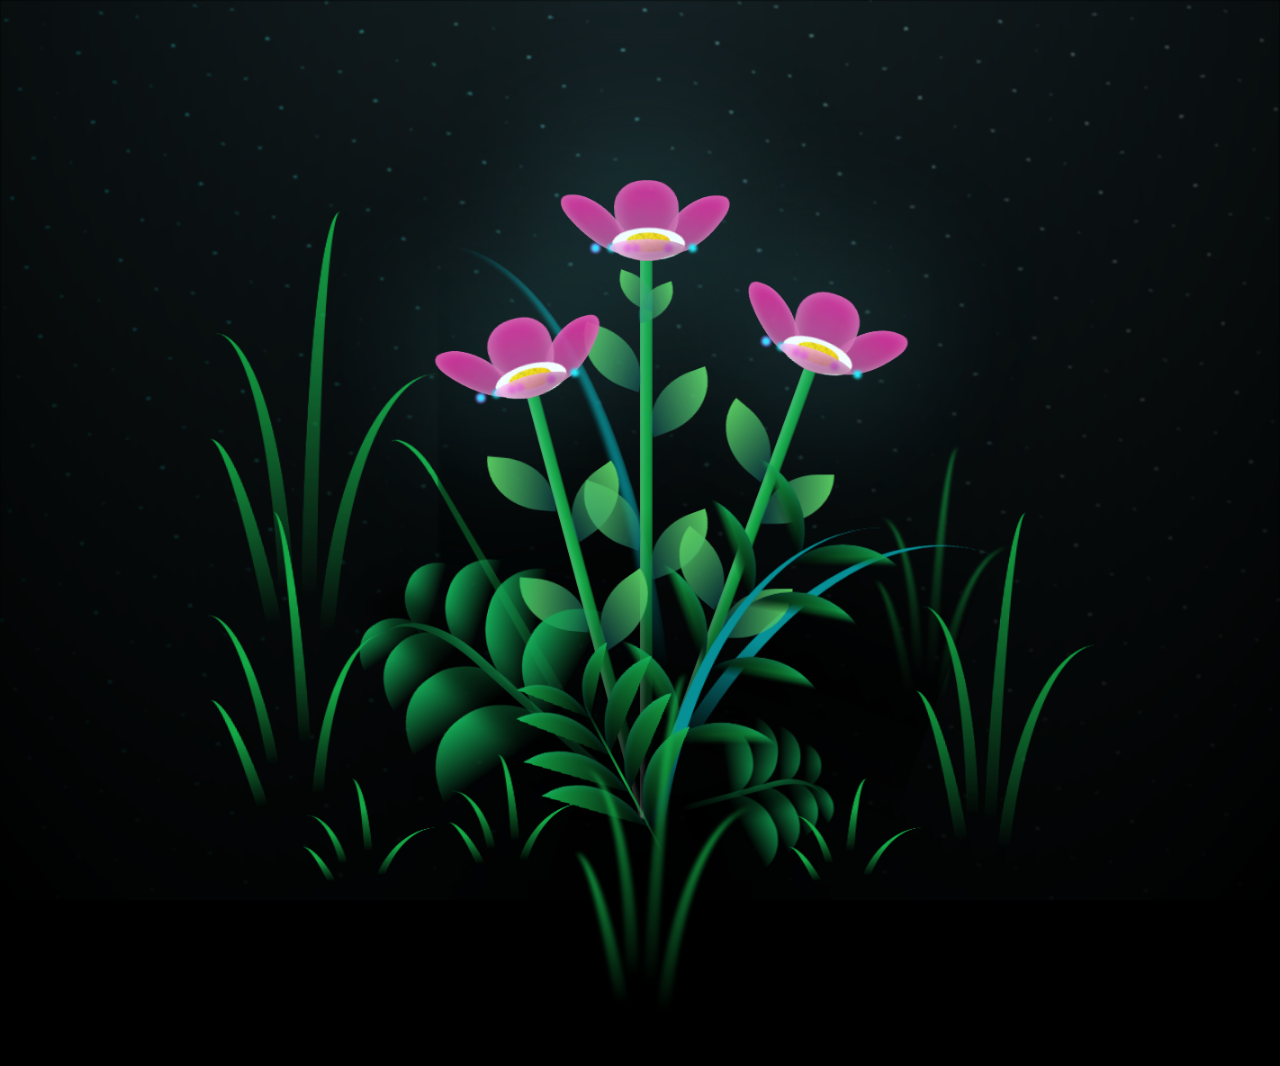
<file: index.html>
<!DOCTYPE html>
<html lang="en">
<head>
    <meta charset="UTF-8">
    <meta http-equiv="X-UA-Compatible" content="IE=edge">
    <meta name="viewport" content="width=device-width, initial-scale=1.0">
    <link rel="stylesheet" href="main.css">
    <link rel="icon" href="img/flowers.png" type="image/x-icon">
    <title>flowers</title>
</head>
<body class="container">
 <audio id="audioPlayer" autoplay muted>
  <source src="uhaw.mp3" type="audio/mpeg">
  Your browser does not support the audio element.
</audio>

    <div class="night"></div>
    <div class="flowers">
      <div class="flower flower--1">
        <div class="flower__leafs flower__leafs--1">
          <div class="flower__leaf flower__leaf--1"></div>
          <div class="flower__leaf flower__leaf--2"></div>
          <div class="flower__leaf flower__leaf--3"></div>
          <div class="flower__leaf flower__leaf--4"></div>
          <div class="flower__white-circle"></div>

          <div class="flower__light flower__light--1"></div>
          <div class="flower__light flower__light--2"></div>
          <div class="flower__light flower__light--3"></div>
          <div class="flower__light flower__light--4"></div>
          <div class="flower__light flower__light--5"></div>
          <div class="flower__light flower__light--6"></div>
          <div class="flower__light flower__light--7"></div>
          <div class="flower__light flower__light--8"></div>
  
        </div>
        <div class="flower__line">
          <div class="flower__line__leaf flower__line__leaf--1"></div>
          <div class="flower__line__leaf flower__line__leaf--2"></div>
          <div class="flower__line__leaf flower__line__leaf--3"></div>
          <div class="flower__line__leaf flower__line__leaf--4"></div>
          <div class="flower__line__leaf flower__line__leaf--5"></div>
          <div class="flower__line__leaf flower__line__leaf--6"></div>
        </div>
      </div>
  
      <div class="flower flower--2">
        <div class="flower__leafs flower__leafs--2">
          <div class="flower__leaf flower__leaf--1"></div>
          <div class="flower__leaf flower__leaf--2"></div>
          <div class="flower__leaf flower__leaf--3"></div>
          <div class="flower__leaf flower__leaf--4"></div>
          <div class="flower__white-circle"></div>
  
          <div class="flower__light flower__light--1"></div>
          <div class="flower__light flower__light--2"></div>
          <div class="flower__light flower__light--3"></div>
          <div class="flower__light flower__light--4"></div>
          <div class="flower__light flower__light--5"></div>
          <div class="flower__light flower__light--6"></div>
          <div class="flower__light flower__light--7"></div>
          <div class="flower__light flower__light--8"></div>
  
        </div>
        <div class="flower__line">
          <div class="flower__line__leaf flower__line__leaf--1"></div>
          <div class="flower__line__leaf flower__line__leaf--2"></div>
          <div class="flower__line__leaf flower__line__leaf--3"></div>
          <div class="flower__line__leaf flower__line__leaf--4"></div>
        </div>
      </div>
  
      <div class="flower flower--3">
        <div class="flower__leafs flower__leafs--3">
          <div class="flower__leaf flower__leaf--1"></div>
          <div class="flower__leaf flower__leaf--2"></div>
          <div class="flower__leaf flower__leaf--3"></div>
          <div class="flower__leaf flower__leaf--4"></div>
          <div class="flower__white-circle"></div>
  
          <div class="flower__light flower__light--1"></div>
          <div class="flower__light flower__light--2"></div>
          <div class="flower__light flower__light--3"></div>
          <div class="flower__light flower__light--4"></div>
          <div class="flower__light flower__light--5"></div>
          <div class="flower__light flower__light--6"></div>
          <div class="flower__light flower__light--7"></div>
          <div class="flower__light flower__light--8"></div>
  
        </div>
        <div class="flower__line">
          <div class="flower__line__leaf flower__line__leaf--1"></div>
          <div class="flower__line__leaf flower__line__leaf--2"></div>
          <div class="flower__line__leaf flower__line__leaf--3"></div>
          <div class="flower__line__leaf flower__line__leaf--4"></div>
        </div>
      </div>
  
      <div class="grow-ans" style="--d:1.2s">
        <div class="flower__g-long">
          <div class="flower__g-long__top"></div>
          <div class="flower__g-long__bottom"></div>
        </div>
      </div>
  
      <div class="growing-grass">
        <div class="flower__grass flower__grass--1">
          <div class="flower__grass--top"></div>
          <div class="flower__grass--bottom"></div>
          <div class="flower__grass__leaf flower__grass__leaf--1"></div>
          <div class="flower__grass__leaf flower__grass__leaf--2"></div>
          <div class="flower__grass__leaf flower__grass__leaf--3"></div>
          <div class="flower__grass__leaf flower__grass__leaf--4"></div>
          <div class="flower__grass__leaf flower__grass__leaf--5"></div>
          <div class="flower__grass__leaf flower__grass__leaf--6"></div>
          <div class="flower__grass__leaf flower__grass__leaf--7"></div>
          <div class="flower__grass__leaf flower__grass__leaf--8"></div>
          <div class="flower__grass__overlay"></div>
        </div>
      </div>
  
      <div class="growing-grass">
        <div class="flower__grass flower__grass--2">
          <div class="flower__grass--top"></div>
          <div class="flower__grass--bottom"></div>
          <div class="flower__grass__leaf flower__grass__leaf--1"></div>
          <div class="flower__grass__leaf flower__grass__leaf--2"></div>
          <div class="flower__grass__leaf flower__grass__leaf--3"></div>
          <div class="flower__grass__leaf flower__grass__leaf--4"></div>
          <div class="flower__grass__leaf flower__grass__leaf--5"></div>
          <div class="flower__grass__leaf flower__grass__leaf--6"></div>
          <div class="flower__grass__leaf flower__grass__leaf--7"></div>
          <div class="flower__grass__leaf flower__grass__leaf--8"></div>
          <div class="flower__grass__overlay"></div>
        </div>
      </div>
  
      <div class="grow-ans" style="--d:2.4s">
        <div class="flower__g-right flower__g-right--1">
          <div class="leaf"></div>
        </div>
      </div>
  
      <div class="grow-ans" style="--d:2.8s">
        <div class="flower__g-right flower__g-right--2">
          <div class="leaf"></div>
        </div>
      </div>
  
      <div class="grow-ans" style="--d:2.8s">
        <div class="flower__g-front">
          <div class="flower__g-front__leaf-wrapper flower__g-front__leaf-wrapper--1">
            <div class="flower__g-front__leaf"></div>
          </div>
          <div class="flower__g-front__leaf-wrapper flower__g-front__leaf-wrapper--2">
            <div class="flower__g-front__leaf"></div>
          </div>
          <div class="flower__g-front__leaf-wrapper flower__g-front__leaf-wrapper--3">
            <div class="flower__g-front__leaf"></div>
          </div>
          <div class="flower__g-front__leaf-wrapper flower__g-front__leaf-wrapper--4">
            <div class="flower__g-front__leaf"></div>
          </div>
          <div class="flower__g-front__leaf-wrapper flower__g-front__leaf-wrapper--5">
            <div class="flower__g-front__leaf"></div>
          </div>
          <div class="flower__g-front__leaf-wrapper flower__g-front__leaf-wrapper--6">
            <div class="flower__g-front__leaf"></div>
          </div>
          <div class="flower__g-front__leaf-wrapper flower__g-front__leaf-wrapper--7">
            <div class="flower__g-front__leaf"></div>
          </div>
          <div class="flower__g-front__leaf-wrapper flower__g-front__leaf-wrapper--8">
            <div class="flower__g-front__leaf"></div>
          </div>
          <div class="flower__g-front__line"></div>
        </div>
      </div>
  
      <div class="grow-ans" style="--d:3.2s">
        <div class="flower__g-fr">
          <div class="leaf"></div>
          <div class="flower__g-fr__leaf flower__g-fr__leaf--1"></div>
          <div class="flower__g-fr__leaf flower__g-fr__leaf--2"></div>
          <div class="flower__g-fr__leaf flower__g-fr__leaf--3"></div>
          <div class="flower__g-fr__leaf flower__g-fr__leaf--4"></div>
          <div class="flower__g-fr__leaf flower__g-fr__leaf--5"></div>
          <div class="flower__g-fr__leaf flower__g-fr__leaf--6"></div>
          <div class="flower__g-fr__leaf flower__g-fr__leaf--7"></div>
          <div class="flower__g-fr__leaf flower__g-fr__leaf--8"></div>
        </div>
      </div>
  
      <div class="long-g long-g--0">
        <div class="grow-ans" style="--d:3s">
          <div class="leaf leaf--0"></div>
        </div>
        <div class="grow-ans" style="--d:2.2s">
          <div class="leaf leaf--1"></div>
        </div>
        <div class="grow-ans" style="--d:3.4s">
          <div class="leaf leaf--2"></div>
        </div>
        <div class="grow-ans" style="--d:3.6s">
          <div class="leaf leaf--3"></div>
        </div>
      </div>
  
      <div class="long-g long-g--1">
        <div class="grow-ans" style="--d:3.6s">
          <div class="leaf leaf--0"></div>
        </div>
        <div class="grow-ans" style="--d:3.8s">
          <div class="leaf leaf--1"></div>
        </div>
        <div class="grow-ans" style="--d:4s">
          <div class="leaf leaf--2"></div>
        </div>
        <div class="grow-ans" style="--d:4.2s">
          <div class="leaf leaf--3"></div>
        </div>
      </div>
  
      <div class="long-g long-g--2">
        <div class="grow-ans" style="--d:4s">
          <div class="leaf leaf--0"></div>
        </div>
        <div class="grow-ans" style="--d:4.2s">
          <div class="leaf leaf--1"></div>
        </div>
        <div class="grow-ans" style="--d:4.4s">
          <div class="leaf leaf--2"></div>
        </div>
        <div class="grow-ans" style="--d:4.6s">
          <div class="leaf leaf--3"></div>
        </div>
      </div>
  
      <div class="long-g long-g--3">
        <div class="grow-ans" style="--d:4s">
          <div class="leaf leaf--0"></div>
        </div>
        <div class="grow-ans" style="--d:4.2s">
          <div class="leaf leaf--1"></div>
        </div>
        <div class="grow-ans" style="--d:3s">
          <div class="leaf leaf--2"></div>
        </div>
        <div class="grow-ans" style="--d:3.6s">
          <div class="leaf leaf--3"></div>
        </div>
      </div>
  
      <div class="long-g long-g--4">
        <div class="grow-ans" style="--d:4s">
          <div class="leaf leaf--0"></div>
        </div>
        <div class="grow-ans" style="--d:4.2s">
          <div class="leaf leaf--1"></div>
        </div>
        <div class="grow-ans" style="--d:3s">
          <div class="leaf leaf--2"></div>
        </div>
        <div class="grow-ans" style="--d:3.6s">
          <div class="leaf leaf--3"></div>
        </div>
      </div>
  
      <div class="long-g long-g--5">
        <div class="grow-ans" style="--d:4s">
          <div class="leaf leaf--0"></div>
        </div>
        <div class="grow-ans" style="--d:4.2s">
          <div class="leaf leaf--1"></div>
        </div>
        <div class="grow-ans" style="--d:3s">
          <div class="leaf leaf--2"></div>
        </div>
        <div class="grow-ans" style="--d:3.6s">
          <div class="leaf leaf--3"></div>
        </div>
      </div>
  
      <div class="long-g long-g--6">
        <div class="grow-ans" style="--d:4.2s">
          <div class="leaf leaf--0"></div>
        </div>
        <div class="grow-ans" style="--d:4.4s">
          <div class="leaf leaf--1"></div>
        </div>
        <div class="grow-ans" style="--d:4.6s">
          <div class="leaf leaf--2"></div>
        </div>
        <div class="grow-ans" style="--d:4.8s">
          <div class="leaf leaf--3"></div>
        </div>
      </div>
  
      <div class="long-g long-g--7">
        <div class="grow-ans" style="--d:3s">
          <div class="leaf leaf--0"></div>
        </div>
        <div class="grow-ans" style="--d:3.2s">
          <div class="leaf leaf--1"></div>
        </div>
        <div class="grow-ans" style="--d:3.5s">
          <div class="leaf leaf--2"></div>
        </div>
        <div class="grow-ans" style="--d:3.6s">
          <div class="leaf leaf--3"></div>
        </div>
      </div>
    </div>
<script>
  const audioPlayer = document.getElementById('audioPlayer');

  // Unmute the audio (optional)
  audioPlayer.muted = false;
</script>



    <script src="main.js"></script>
  </body>
</html>
</file>
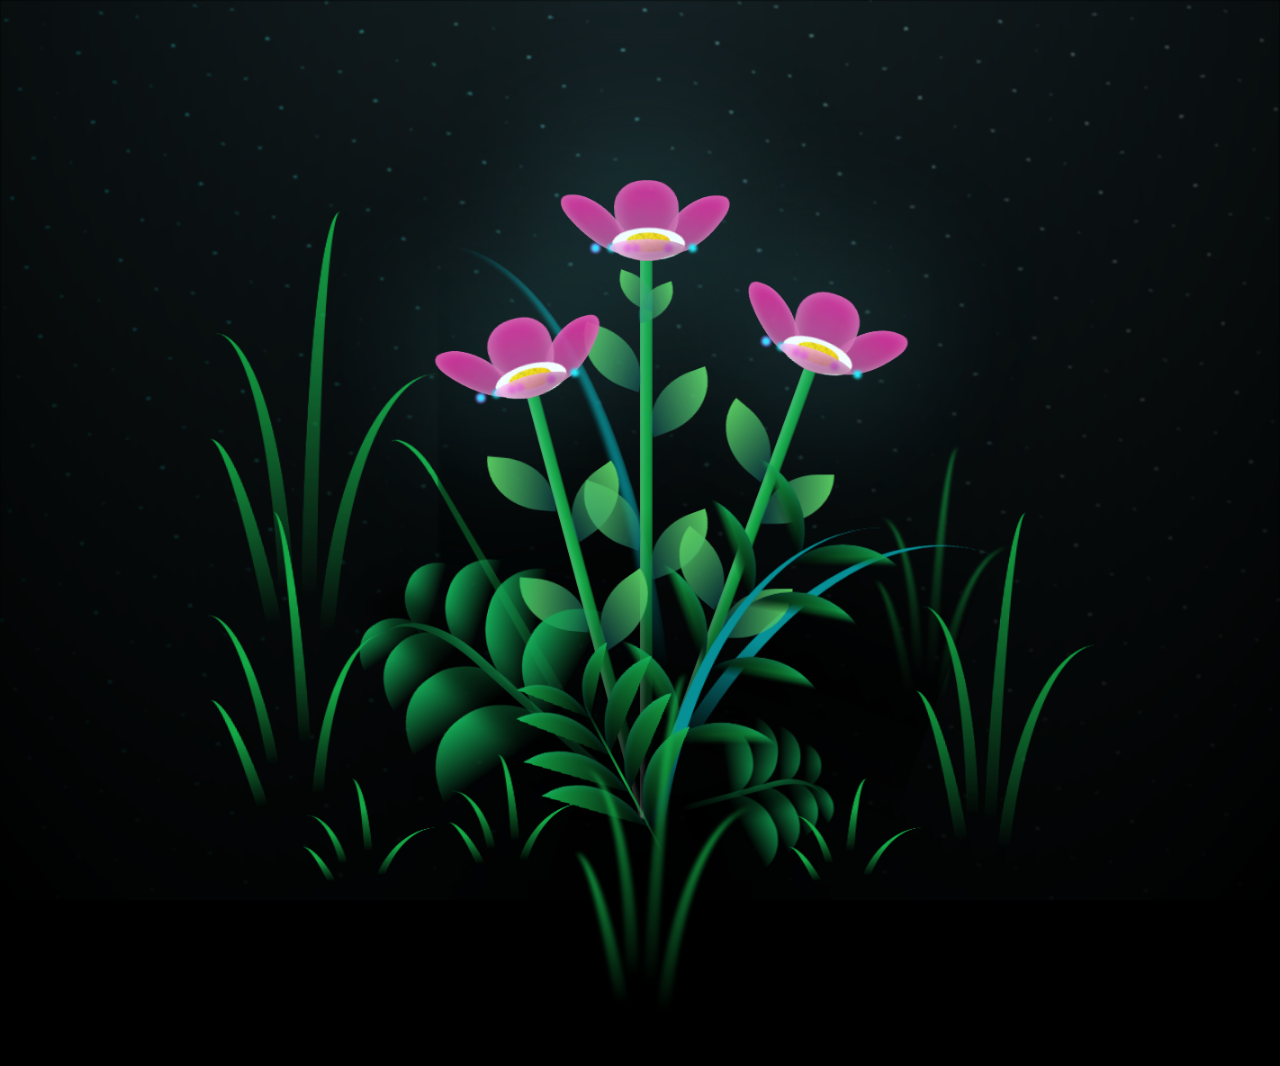
<file: flower.html>
<!DOCTYPE html>
<html lang="en">
<head>
    <meta charset="UTF-8">
    <meta http-equiv="X-UA-Compatible" content="IE=edge">
    <meta name="viewport" content="width=device-width, initial-scale=1.0">
    <link rel="stylesheet" href="main.css">
    <link rel="icon" href="img/flowers.png" type="image/x-icon">
    <title>flowers</title>
</head>
<body class="container">
  <audio autoplay>
    <source src="uhaw.mp3" type="audio/mpeg">
    Your browser does not support the audio element.
  </audio>
    <div class="night"></div>
    <div class="flowers">
      <div class="flower flower--1">
        <div class="flower__leafs flower__leafs--1">
          <div class="flower__leaf flower__leaf--1"></div>
          <div class="flower__leaf flower__leaf--2"></div>
          <div class="flower__leaf flower__leaf--3"></div>
          <div class="flower__leaf flower__leaf--4"></div>
          <div class="flower__white-circle"></div>

          <div class="flower__light flower__light--1"></div>
          <div class="flower__light flower__light--2"></div>
          <div class="flower__light flower__light--3"></div>
          <div class="flower__light flower__light--4"></div>
          <div class="flower__light flower__light--5"></div>
          <div class="flower__light flower__light--6"></div>
          <div class="flower__light flower__light--7"></div>
          <div class="flower__light flower__light--8"></div>
  
        </div>
        <div class="flower__line">
          <div class="flower__line__leaf flower__line__leaf--1"></div>
          <div class="flower__line__leaf flower__line__leaf--2"></div>
          <div class="flower__line__leaf flower__line__leaf--3"></div>
          <div class="flower__line__leaf flower__line__leaf--4"></div>
          <div class="flower__line__leaf flower__line__leaf--5"></div>
          <div class="flower__line__leaf flower__line__leaf--6"></div>
        </div>
      </div>
  
      <div class="flower flower--2">
        <div class="flower__leafs flower__leafs--2">
          <div class="flower__leaf flower__leaf--1"></div>
          <div class="flower__leaf flower__leaf--2"></div>
          <div class="flower__leaf flower__leaf--3"></div>
          <div class="flower__leaf flower__leaf--4"></div>
          <div class="flower__white-circle"></div>
  
          <div class="flower__light flower__light--1"></div>
          <div class="flower__light flower__light--2"></div>
          <div class="flower__light flower__light--3"></div>
          <div class="flower__light flower__light--4"></div>
          <div class="flower__light flower__light--5"></div>
          <div class="flower__light flower__light--6"></div>
          <div class="flower__light flower__light--7"></div>
          <div class="flower__light flower__light--8"></div>
  
        </div>
        <div class="flower__line">
          <div class="flower__line__leaf flower__line__leaf--1"></div>
          <div class="flower__line__leaf flower__line__leaf--2"></div>
          <div class="flower__line__leaf flower__line__leaf--3"></div>
          <div class="flower__line__leaf flower__line__leaf--4"></div>
        </div>
      </div>
  
      <div class="flower flower--3">
        <div class="flower__leafs flower__leafs--3">
          <div class="flower__leaf flower__leaf--1"></div>
          <div class="flower__leaf flower__leaf--2"></div>
          <div class="flower__leaf flower__leaf--3"></div>
          <div class="flower__leaf flower__leaf--4"></div>
          <div class="flower__white-circle"></div>
  
          <div class="flower__light flower__light--1"></div>
          <div class="flower__light flower__light--2"></div>
          <div class="flower__light flower__light--3"></div>
          <div class="flower__light flower__light--4"></div>
          <div class="flower__light flower__light--5"></div>
          <div class="flower__light flower__light--6"></div>
          <div class="flower__light flower__light--7"></div>
          <div class="flower__light flower__light--8"></div>
  
        </div>
        <div class="flower__line">
          <div class="flower__line__leaf flower__line__leaf--1"></div>
          <div class="flower__line__leaf flower__line__leaf--2"></div>
          <div class="flower__line__leaf flower__line__leaf--3"></div>
          <div class="flower__line__leaf flower__line__leaf--4"></div>
        </div>
      </div>
  
      <div class="grow-ans" style="--d:1.2s">
        <div class="flower__g-long">
          <div class="flower__g-long__top"></div>
          <div class="flower__g-long__bottom"></div>
        </div>
      </div>
  
      <div class="growing-grass">
        <div class="flower__grass flower__grass--1">
          <div class="flower__grass--top"></div>
          <div class="flower__grass--bottom"></div>
          <div class="flower__grass__leaf flower__grass__leaf--1"></div>
          <div class="flower__grass__leaf flower__grass__leaf--2"></div>
          <div class="flower__grass__leaf flower__grass__leaf--3"></div>
          <div class="flower__grass__leaf flower__grass__leaf--4"></div>
          <div class="flower__grass__leaf flower__grass__leaf--5"></div>
          <div class="flower__grass__leaf flower__grass__leaf--6"></div>
          <div class="flower__grass__leaf flower__grass__leaf--7"></div>
          <div class="flower__grass__leaf flower__grass__leaf--8"></div>
          <div class="flower__grass__overlay"></div>
        </div>
      </div>
  
      <div class="growing-grass">
        <div class="flower__grass flower__grass--2">
          <div class="flower__grass--top"></div>
          <div class="flower__grass--bottom"></div>
          <div class="flower__grass__leaf flower__grass__leaf--1"></div>
          <div class="flower__grass__leaf flower__grass__leaf--2"></div>
          <div class="flower__grass__leaf flower__grass__leaf--3"></div>
          <div class="flower__grass__leaf flower__grass__leaf--4"></div>
          <div class="flower__grass__leaf flower__grass__leaf--5"></div>
          <div class="flower__grass__leaf flower__grass__leaf--6"></div>
          <div class="flower__grass__leaf flower__grass__leaf--7"></div>
          <div class="flower__grass__leaf flower__grass__leaf--8"></div>
          <div class="flower__grass__overlay"></div>
        </div>
      </div>
  
      <div class="grow-ans" style="--d:2.4s">
        <div class="flower__g-right flower__g-right--1">
          <div class="leaf"></div>
        </div>
      </div>
  
      <div class="grow-ans" style="--d:2.8s">
        <div class="flower__g-right flower__g-right--2">
          <div class="leaf"></div>
        </div>
      </div>
  
      <div class="grow-ans" style="--d:2.8s">
        <div class="flower__g-front">
          <div class="flower__g-front__leaf-wrapper flower__g-front__leaf-wrapper--1">
            <div class="flower__g-front__leaf"></div>
          </div>
          <div class="flower__g-front__leaf-wrapper flower__g-front__leaf-wrapper--2">
            <div class="flower__g-front__leaf"></div>
          </div>
          <div class="flower__g-front__leaf-wrapper flower__g-front__leaf-wrapper--3">
            <div class="flower__g-front__leaf"></div>
          </div>
          <div class="flower__g-front__leaf-wrapper flower__g-front__leaf-wrapper--4">
            <div class="flower__g-front__leaf"></div>
          </div>
          <div class="flower__g-front__leaf-wrapper flower__g-front__leaf-wrapper--5">
            <div class="flower__g-front__leaf"></div>
          </div>
          <div class="flower__g-front__leaf-wrapper flower__g-front__leaf-wrapper--6">
            <div class="flower__g-front__leaf"></div>
          </div>
          <div class="flower__g-front__leaf-wrapper flower__g-front__leaf-wrapper--7">
            <div class="flower__g-front__leaf"></div>
          </div>
          <div class="flower__g-front__leaf-wrapper flower__g-front__leaf-wrapper--8">
            <div class="flower__g-front__leaf"></div>
          </div>
          <div class="flower__g-front__line"></div>
        </div>
      </div>
  
      <div class="grow-ans" style="--d:3.2s">
        <div class="flower__g-fr">
          <div class="leaf"></div>
          <div class="flower__g-fr__leaf flower__g-fr__leaf--1"></div>
          <div class="flower__g-fr__leaf flower__g-fr__leaf--2"></div>
          <div class="flower__g-fr__leaf flower__g-fr__leaf--3"></div>
          <div class="flower__g-fr__leaf flower__g-fr__leaf--4"></div>
          <div class="flower__g-fr__leaf flower__g-fr__leaf--5"></div>
          <div class="flower__g-fr__leaf flower__g-fr__leaf--6"></div>
          <div class="flower__g-fr__leaf flower__g-fr__leaf--7"></div>
          <div class="flower__g-fr__leaf flower__g-fr__leaf--8"></div>
        </div>
      </div>
  
      <div class="long-g long-g--0">
        <div class="grow-ans" style="--d:3s">
          <div class="leaf leaf--0"></div>
        </div>
        <div class="grow-ans" style="--d:2.2s">
          <div class="leaf leaf--1"></div>
        </div>
        <div class="grow-ans" style="--d:3.4s">
          <div class="leaf leaf--2"></div>
        </div>
        <div class="grow-ans" style="--d:3.6s">
          <div class="leaf leaf--3"></div>
        </div>
      </div>
  
      <div class="long-g long-g--1">
        <div class="grow-ans" style="--d:3.6s">
          <div class="leaf leaf--0"></div>
        </div>
        <div class="grow-ans" style="--d:3.8s">
          <div class="leaf leaf--1"></div>
        </div>
        <div class="grow-ans" style="--d:4s">
          <div class="leaf leaf--2"></div>
        </div>
        <div class="grow-ans" style="--d:4.2s">
          <div class="leaf leaf--3"></div>
        </div>
      </div>
  
      <div class="long-g long-g--2">
        <div class="grow-ans" style="--d:4s">
          <div class="leaf leaf--0"></div>
        </div>
        <div class="grow-ans" style="--d:4.2s">
          <div class="leaf leaf--1"></div>
        </div>
        <div class="grow-ans" style="--d:4.4s">
          <div class="leaf leaf--2"></div>
        </div>
        <div class="grow-ans" style="--d:4.6s">
          <div class="leaf leaf--3"></div>
        </div>
      </div>
  
      <div class="long-g long-g--3">
        <div class="grow-ans" style="--d:4s">
          <div class="leaf leaf--0"></div>
        </div>
        <div class="grow-ans" style="--d:4.2s">
          <div class="leaf leaf--1"></div>
        </div>
        <div class="grow-ans" style="--d:3s">
          <div class="leaf leaf--2"></div>
        </div>
        <div class="grow-ans" style="--d:3.6s">
          <div class="leaf leaf--3"></div>
        </div>
      </div>
  
      <div class="long-g long-g--4">
        <div class="grow-ans" style="--d:4s">
          <div class="leaf leaf--0"></div>
        </div>
        <div class="grow-ans" style="--d:4.2s">
          <div class="leaf leaf--1"></div>
        </div>
        <div class="grow-ans" style="--d:3s">
          <div class="leaf leaf--2"></div>
        </div>
        <div class="grow-ans" style="--d:3.6s">
          <div class="leaf leaf--3"></div>
        </div>
      </div>
  
      <div class="long-g long-g--5">
        <div class="grow-ans" style="--d:4s">
          <div class="leaf leaf--0"></div>
        </div>
        <div class="grow-ans" style="--d:4.2s">
          <div class="leaf leaf--1"></div>
        </div>
        <div class="grow-ans" style="--d:3s">
          <div class="leaf leaf--2"></div>
        </div>
        <div class="grow-ans" style="--d:3.6s">
          <div class="leaf leaf--3"></div>
        </div>
      </div>
  
      <div class="long-g long-g--6">
        <div class="grow-ans" style="--d:4.2s">
          <div class="leaf leaf--0"></div>
        </div>
        <div class="grow-ans" style="--d:4.4s">
          <div class="leaf leaf--1"></div>
        </div>
        <div class="grow-ans" style="--d:4.6s">
          <div class="leaf leaf--2"></div>
        </div>
        <div class="grow-ans" style="--d:4.8s">
          <div class="leaf leaf--3"></div>
        </div>
      </div>
  
      <div class="long-g long-g--7">
        <div class="grow-ans" style="--d:3s">
          <div class="leaf leaf--0"></div>
        </div>
        <div class="grow-ans" style="--d:3.2s">
          <div class="leaf leaf--1"></div>
        </div>
        <div class="grow-ans" style="--d:3.5s">
          <div class="leaf leaf--2"></div>
        </div>
        <div class="grow-ans" style="--d:3.6s">
          <div class="leaf leaf--3"></div>
        </div>
      </div>
    </div>
    
    <script src="main.js"></script>
  </body>
</html>
</file>
<file: main.css>
*,
*::after,
*::before {
  padding: 0;
  margin: 0;
  box-sizing: border-box;
}

:root {
  --dark-color: #000;
}

body {
  display: flex;
  align-items: flex-end;
  justify-content: center;
  min-height: 100vh;
  background-color: var(--dark-color);
  overflow: hidden;
  perspective: 1000px;
}

.night {
  position: fixed;
  left: 50%;
  top: 0;
  transform: translateX(-50%);
  width: 100%;
  height: 100%;
  filter: blur(0.1vmin);
  background-image: radial-gradient(ellipse at top, transparent 0%, var(--dark-color)), radial-gradient(ellipse at bottom, var(--dark-color), rgba(145, 233, 255, 0.2)), repeating-linear-gradient(220deg, rgb(0, 0, 0) 0px, rgb(0, 0, 0) 19px, transparent 19px, transparent 22px), repeating-linear-gradient(189deg, rgb(0, 0, 0) 0px, rgb(0, 0, 0) 19px, transparent 19px, transparent 22px), repeating-linear-gradient(148deg, rgb(0, 0, 0) 0px, rgb(0, 0, 0) 19px, transparent 19px, transparent 22px), linear-gradient(90deg, rgb(0, 255, 250), rgb(240, 240, 240));
}

.flowers {
  position: relative;
  transform: scale(0.9);
}

.flower {
  position: absolute;
  bottom: 10vmin;
  transform-origin: bottom center;
  z-index: 10;
  --fl-speed: 0.3s;
}
.flower--1 {
  -webkit-animation: moving-flower-1 4s linear infinite;
          animation: moving-flower-1 4s linear infinite;
}
.flower--1 .flower__line {
  height: 70vmin;
  -webkit-animation-delay: 0.3s;
          animation-delay: 0.3s;
}
.flower--1 .flower__line__leaf--1 {
  -webkit-animation: blooming-leaf-right var(--fl-speed) 1.6s backwards;
          animation: blooming-leaf-right var(--fl-speed) 1.6s backwards;
}
.flower--1 .flower__line__leaf--2 {
  -webkit-animation: blooming-leaf-right var(--fl-speed) 1.4s backwards;
          animation: blooming-leaf-right var(--fl-speed) 1.4s backwards;
}
.flower--1 .flower__line__leaf--3 {
  -webkit-animation: blooming-leaf-left var(--fl-speed) 1.2s backwards;
          animation: blooming-leaf-left var(--fl-speed) 1.2s backwards;
}
.flower--1 .flower__line__leaf--4 {
  -webkit-animation: blooming-leaf-left var(--fl-speed) 1s backwards;
          animation: blooming-leaf-left var(--fl-speed) 1s backwards;
}
.flower--1 .flower__line__leaf--5 {
  -webkit-animation: blooming-leaf-right var(--fl-speed) 1.8s backwards;
          animation: blooming-leaf-right var(--fl-speed) 1.8s backwards;
}
.flower--1 .flower__line__leaf--6 {
  -webkit-animation: blooming-leaf-left var(--fl-speed) 2s backwards;
          animation: blooming-leaf-left var(--fl-speed) 2s backwards;
}
.flower--2 {
  left: 50%;
  transform: rotate(20deg);
  -webkit-animation: moving-flower-2 4s linear infinite;
          animation: moving-flower-2 4s linear infinite;
}
.flower--2 .flower__line {
  height: 60vmin;
  -webkit-animation-delay: 0.6s;
          animation-delay: 0.6s;
}
.flower--2 .flower__line__leaf--1 {
  -webkit-animation: blooming-leaf-right var(--fl-speed) 1.9s backwards;
          animation: blooming-leaf-right var(--fl-speed) 1.9s backwards;
}
.flower--2 .flower__line__leaf--2 {
  -webkit-animation: blooming-leaf-right var(--fl-speed) 1.7s backwards;
          animation: blooming-leaf-right var(--fl-speed) 1.7s backwards;
}
.flower--2 .flower__line__leaf--3 {
  -webkit-animation: blooming-leaf-left var(--fl-speed) 1.5s backwards;
          animation: blooming-leaf-left var(--fl-speed) 1.5s backwards;
}
.flower--2 .flower__line__leaf--4 {
  -webkit-animation: blooming-leaf-left var(--fl-speed) 1.3s backwards;
          animation: blooming-leaf-left var(--fl-speed) 1.3s backwards;
}
.flower--3 {
  left: 50%;
  transform: rotate(-15deg);
  -webkit-animation: moving-flower-3 4s linear infinite;
          animation: moving-flower-3 4s linear infinite;
}
.flower--3 .flower__line {
  -webkit-animation-delay: 0.9s;
          animation-delay: 0.9s;
}
.flower--3 .flower__line__leaf--1 {
  -webkit-animation: blooming-leaf-right var(--fl-speed) 2.5s backwards;
          animation: blooming-leaf-right var(--fl-speed) 2.5s backwards;
}
.flower--3 .flower__line__leaf--2 {
  -webkit-animation: blooming-leaf-right var(--fl-speed) 2.3s backwards;
          animation: blooming-leaf-right var(--fl-speed) 2.3s backwards;
}
.flower--3 .flower__line__leaf--3 {
  -webkit-animation: blooming-leaf-left var(--fl-speed) 2.1s backwards;
          animation: blooming-leaf-left var(--fl-speed) 2.1s backwards;
}
.flower--3 .flower__line__leaf--4 {
  -webkit-animation: blooming-leaf-left var(--fl-speed) 1.9s backwards;
          animation: blooming-leaf-left var(--fl-speed) 1.9s backwards;
}
.flower__leafs {
  position: relative;
  -webkit-animation: blooming-flower 2s backwards;
          animation: blooming-flower 2s backwards;
}
.flower__leafs--1 {
  -webkit-animation-delay: 1.1s;
          animation-delay: 1.1s;
}
.flower__leafs--2 {
  -webkit-animation-delay: 1.4s;
          animation-delay: 1.4s;
}
.flower__leafs--3 {
  -webkit-animation-delay: 1.7s;
          animation-delay: 1.7s;
}
.flower__leafs::after {
  content: "";
  position: absolute;
  left: 0;
  top: 0;
  transform: translate(-50%, -100%);
  width: 8vmin;
  height: 8vmin;
  background-color: #6bf0ff;
  filter: blur(10vmin);
}
.flower__leaf {
  position: absolute;
  bottom: 0;
  left: 50%;
  width: 8vmin;
  height: 11vmin;
  border-radius: 51% 49% 47% 53%/44% 45% 55% 69%;
  background-color: #a7ffee;
  background-image: linear-gradient(to top, #b85492, #ee1e9e);
  transform-origin: bottom center;
  opacity: 0.9;
  box-shadow: inset 0 0 2vmin rgba(255, 255, 255, 0.5);
}
.flower__leaf--1 {
  transform: translate(-10%, 1%) rotateY(40deg) rotateX(-50deg);
}
.flower__leaf--2 {
  transform: translate(-50%, -4%) rotateX(40deg);
}
.flower__leaf--3 {
  transform: translate(-90%, 0%) rotateY(45deg) rotateX(50deg);
}
.flower__leaf--4 {
  width: 8vmin;
  height: 8vmin;
  transform-origin: bottom left;
  border-radius: 4vmin 10vmin 4vmin 4vmin;
  transform: translate(0%, 18%) rotateX(70deg) rotate(-43deg);
  background-image: linear-gradient(to top, #964b7d, #ffa7f3);
  z-index: 1;
  opacity: 0.8;
}
.flower__white-circle {
  position: absolute;
  left: -3.5vmin;
  top: -3vmin;
  width: 9vmin;
  height: 4vmin;
  border-radius: 50%;
  background-color: #fff;
}
.flower__white-circle::after {
  content: "";
  position: absolute;
  left: 50%;
  top: 45%;
  transform: translate(-50%, -50%);
  width: 60%;
  height: 60%;
  border-radius: inherit;
  background-image: repeating-linear-gradient(135deg, rgba(0, 0, 0, 0.03) 0px, rgba(0, 0, 0, 0.03) 1px, transparent 1px, transparent 12px), repeating-linear-gradient(45deg, rgba(0, 0, 0, 0.03) 0px, rgba(0, 0, 0, 0.03) 1px, transparent 1px, transparent 12px), repeating-linear-gradient(67.5deg, rgba(0, 0, 0, 0.03) 0px, rgba(0, 0, 0, 0.03) 1px, transparent 1px, transparent 12px), repeating-linear-gradient(135deg, rgba(0, 0, 0, 0.03) 0px, rgba(0, 0, 0, 0.03) 1px, transparent 1px, transparent 12px), repeating-linear-gradient(45deg, rgba(0, 0, 0, 0.03) 0px, rgba(0, 0, 0, 0.03) 1px, transparent 1px, transparent 12px), repeating-linear-gradient(112.5deg, rgba(0, 0, 0, 0.03) 0px, rgba(0, 0, 0, 0.03) 1px, transparent 1px, transparent 12px), repeating-linear-gradient(112.5deg, rgba(0, 0, 0, 0.03) 0px, rgba(0, 0, 0, 0.03) 1px, transparent 1px, transparent 12px), repeating-linear-gradient(45deg, rgba(0, 0, 0, 0.03) 0px, rgba(0, 0, 0, 0.03) 1px, transparent 1px, transparent 12px), repeating-linear-gradient(22.5deg, rgba(0, 0, 0, 0.03) 0px, rgba(0, 0, 0, 0.03) 1px, transparent 1px, transparent 12px), repeating-linear-gradient(45deg, rgba(0, 0, 0, 0.03) 0px, rgba(0, 0, 0, 0.03) 1px, transparent 1px, transparent 12px), repeating-linear-gradient(22.5deg, rgba(0, 0, 0, 0.03) 0px, rgba(0, 0, 0, 0.03) 1px, transparent 1px, transparent 12px), repeating-linear-gradient(135deg, rgba(0, 0, 0, 0.03) 0px, rgba(0, 0, 0, 0.03) 1px, transparent 1px, transparent 12px), repeating-linear-gradient(157.5deg, rgba(0, 0, 0, 0.03) 0px, rgba(0, 0, 0, 0.03) 1px, transparent 1px, transparent 12px), repeating-linear-gradient(67.5deg, rgba(0, 0, 0, 0.03) 0px, rgba(0, 0, 0, 0.03) 1px, transparent 1px, transparent 12px), repeating-linear-gradient(67.5deg, rgba(0, 0, 0, 0.03) 0px, rgba(0, 0, 0, 0.03) 1px, transparent 1px, transparent 12px), linear-gradient(90deg, rgb(255, 235, 18), rgb(255, 206, 0));
}
.flower__line {
  height: 55vmin;
  width: 1.5vmin;
  background-image: linear-gradient(to left, rgba(0, 0, 0, 0.2), transparent, rgba(255, 255, 255, 0.2)), linear-gradient(to top, transparent 10%, #15aa47, #15aa47);
  box-shadow: inset 0 0 2px rgba(0, 0, 0, 0.5);
  -webkit-animation: grow-flower-tree 4s backwards;
          animation: grow-flower-tree 4s backwards;
}
.flower__line__leaf {
  --w: 7vmin;
  --h: calc(var(--w) + 2vmin);
  position: absolute;
  top: 20%;
  left: 90%;
  width: var(--w);
  height: var(--h);
  border-top-right-radius: var(--h);
  border-bottom-left-radius: var(--h);
  background-image: linear-gradient(to top, rgba(20, 117, 122, 0.4), #57c760);
}
.flower__line__leaf--1 {
  transform: rotate(70deg) rotateY(30deg);
}
.flower__line__leaf--2 {
  top: 45%;
  transform: rotate(70deg) rotateY(30deg);
}
.flower__line__leaf--3, .flower__line__leaf--4, .flower__line__leaf--6 {
  border-top-right-radius: 0;
  border-bottom-left-radius: 0;
  border-top-left-radius: var(--h);
  border-bottom-right-radius: var(--h);
  left: -460%;
  top: 12%;
  transform: rotate(-70deg) rotateY(30deg);
}
.flower__line__leaf--4 {
  top: 40%;
}
.flower__line__leaf--5 {
  top: 0;
  transform-origin: left;
  transform: rotate(70deg) rotateY(30deg) scale(0.6);
}
.flower__line__leaf--6 {
  top: -2%;
  left: -450%;
  transform-origin: right;
  transform: rotate(-70deg) rotateY(30deg) scale(0.6);
}
.flower__light {
  position: absolute;
  bottom: 0vmin;
  width: 1vmin;
  height: 1vmin;
  background-color: rgb(247, 0, 255);
  border-radius: 50%;
  filter: blur(0.2vmin);
  -webkit-animation: light-ans 4s linear infinite backwards;
          animation: light-ans 4s linear infinite backwards;
}
.flower__light:nth-child(odd) {
  background-color: #23f0ff;
}
.flower__light--1 {
  left: -2vmin;
  -webkit-animation-delay: 1s;
          animation-delay: 1s;
}
.flower__light--2 {
  left: 3vmin;
  -webkit-animation-delay: 0.5s;
          animation-delay: 0.5s;
}
.flower__light--3 {
  left: -6vmin;
  -webkit-animation-delay: 0.3s;
          animation-delay: 0.3s;
}
.flower__light--4 {
  left: 6vmin;
  -webkit-animation-delay: 0.9s;
          animation-delay: 0.9s;
}
.flower__light--5 {
  left: -1vmin;
  -webkit-animation-delay: 1.5s;
          animation-delay: 1.5s;
}
.flower__light--6 {
  left: -4vmin;
  -webkit-animation-delay: 3s;
          animation-delay: 3s;
}
.flower__light--7 {
  left: 3vmin;
  -webkit-animation-delay: 2s;
          animation-delay: 2s;
}
.flower__light--8 {
  left: -6vmin;
  -webkit-animation-delay: 3.5s;
          animation-delay: 3.5s;
}
.flower__grass {
  --c: #15aa58;
  --line-w: 1.5vmin;
  position: absolute;
  bottom: 12vmin;
  left: -7vmin;
  display: flex;
  flex-direction: column;
  align-items: flex-end;
  z-index: 20;
  transform-origin: bottom center;
  transform: rotate(-48deg) rotateY(40deg);
}
.flower__grass--1 {
  -webkit-animation: moving-grass 2s linear infinite;
          animation: moving-grass 2s linear infinite;
}
.flower__grass--2 {
  left: 2vmin;
  bottom: 10vmin;
  transform: scale(0.5) rotate(75deg) rotateX(10deg) rotateY(-200deg);
  opacity: 0.8;
  z-index: 0;
  -webkit-animation: moving-grass--2 1.5s linear infinite;
          animation: moving-grass--2 1.5s linear infinite;
}
.flower__grass--top {
  width: 7vmin;
  height: 10vmin;
  border-top-right-radius: 100%;
  border-right: var(--line-w) solid var(--c);
  transform-origin: bottom center;
  transform: rotate(-2deg);
}
.flower__grass--bottom {
  margin-top: -2px;
  width: var(--line-w);
  height: 25vmin;
  background-image: linear-gradient(to top, transparent, var(--c));
}
.flower__grass__leaf {
  --size: 10vmin;
  position: absolute;
  width: calc(var(--size) * 2.1);
  height: var(--size);
  border-top-left-radius: var(--size);
  border-top-right-radius: var(--size);
  background-image: linear-gradient(to top, transparent, transparent 30%, var(--c));
  z-index: 100;
}
.flower__grass__leaf--1 {
  top: -6%;
  left: 30%;
  --size: 6vmin;
  transform: rotate(-20deg);
  -webkit-animation: growing-grass-ans--1 2s 2.6s backwards;
          animation: growing-grass-ans--1 2s 2.6s backwards;
}
@-webkit-keyframes growing-grass-ans--1 {
  0% {
    transform-origin: bottom left;
    transform: rotate(-20deg) scale(0);
  }
}
@keyframes growing-grass-ans--1 {
  0% {
    transform-origin: bottom left;
    transform: rotate(-20deg) scale(0);
  }
}
.flower__grass__leaf--2 {
  top: -5%;
  left: -110%;
  --size: 6vmin;
  transform: rotate(10deg);
  -webkit-animation: growing-grass-ans--2 2s 2.4s linear backwards;
          animation: growing-grass-ans--2 2s 2.4s linear backwards;
}
@-webkit-keyframes growing-grass-ans--2 {
  0% {
    transform-origin: bottom right;
    transform: rotate(10deg) scale(0);
  }
}
@keyframes growing-grass-ans--2 {
  0% {
    transform-origin: bottom right;
    transform: rotate(10deg) scale(0);
  }
}
.flower__grass__leaf--3 {
  top: 5%;
  left: 60%;
  --size: 8vmin;
  transform: rotate(-18deg) rotateX(-20deg);
  -webkit-animation: growing-grass-ans--3 2s 2.2s linear backwards;
          animation: growing-grass-ans--3 2s 2.2s linear backwards;
}
@-webkit-keyframes growing-grass-ans--3 {
  0% {
    transform-origin: bottom left;
    transform: rotate(-18deg) rotateX(-20deg) scale(0);
  }
}
@keyframes growing-grass-ans--3 {
  0% {
    transform-origin: bottom left;
    transform: rotate(-18deg) rotateX(-20deg) scale(0);
  }
}
.flower__grass__leaf--4 {
  top: 6%;
  left: -135%;
  --size: 8vmin;
  transform: rotate(2deg);
  -webkit-animation: growing-grass-ans--4 2s 2s linear backwards;
          animation: growing-grass-ans--4 2s 2s linear backwards;
}
@-webkit-keyframes growing-grass-ans--4 {
  0% {
    transform-origin: bottom right;
    transform: rotate(2deg) scale(0);
  }
}
@keyframes growing-grass-ans--4 {
  0% {
    transform-origin: bottom right;
    transform: rotate(2deg) scale(0);
  }
}
.flower__grass__leaf--5 {
  top: 20%;
  left: 60%;
  --size: 10vmin;
  transform: rotate(-24deg) rotateX(-20deg);
  -webkit-animation: growing-grass-ans--5 2s 1.8s linear backwards;
          animation: growing-grass-ans--5 2s 1.8s linear backwards;
}
@-webkit-keyframes growing-grass-ans--5 {
  0% {
    transform-origin: bottom left;
    transform: rotate(-24deg) rotateX(-20deg) scale(0);
  }
}
@keyframes growing-grass-ans--5 {
  0% {
    transform-origin: bottom left;
    transform: rotate(-24deg) rotateX(-20deg) scale(0);
  }
}
.flower__grass__leaf--6 {
  top: 22%;
  left: -180%;
  --size: 10vmin;
  transform: rotate(10deg);
  -webkit-animation: growing-grass-ans--6 2s 1.6s linear backwards;
          animation: growing-grass-ans--6 2s 1.6s linear backwards;
}
@-webkit-keyframes growing-grass-ans--6 {
  0% {
    transform-origin: bottom right;
    transform: rotate(10deg) scale(0);
  }
}
@keyframes growing-grass-ans--6 {
  0% {
    transform-origin: bottom right;
    transform: rotate(10deg) scale(0);
  }
}
.flower__grass__leaf--7 {
  top: 39%;
  left: 70%;
  --size: 10vmin;
  transform: rotate(-10deg);
  -webkit-animation: growing-grass-ans--7 2s 1.4s linear backwards;
          animation: growing-grass-ans--7 2s 1.4s linear backwards;
}
@-webkit-keyframes growing-grass-ans--7 {
  0% {
    transform-origin: bottom left;
    transform: rotate(-10deg) scale(0);
  }
}
@keyframes growing-grass-ans--7 {
  0% {
    transform-origin: bottom left;
    transform: rotate(-10deg) scale(0);
  }
}
.flower__grass__leaf--8 {
  top: 40%;
  left: -215%;
  --size: 11vmin;
  transform: rotate(10deg);
  -webkit-animation: growing-grass-ans--8 2s 1.2s linear backwards;
          animation: growing-grass-ans--8 2s 1.2s linear backwards;
}
@-webkit-keyframes growing-grass-ans--8 {
  0% {
    transform-origin: bottom right;
    transform: rotate(10deg) scale(0);
  }
}
@keyframes growing-grass-ans--8 {
  0% {
    transform-origin: bottom right;
    transform: rotate(10deg) scale(0);
  }
}
.flower__grass__overlay {
  position: absolute;
  top: -10%;
  right: 0%;
  width: 100%;
  height: 100%;
  background-color: rgba(0, 0, 0, 0.6);
  filter: blur(1.5vmin);
  z-index: 100;
}
.flower__g-long {
  --w: 2vmin;
  --h: 6vmin;
  --c: #15aa47;
  position: absolute;
  bottom: 10vmin;
  left: -3vmin;
  transform-origin: bottom center;
  transform: rotate(-30deg) rotateY(-20deg);
  display: flex;
  flex-direction: column;
  align-items: flex-end;
  -webkit-animation: flower-g-long-ans 3s linear infinite;
          animation: flower-g-long-ans 3s linear infinite;
}
@-webkit-keyframes flower-g-long-ans {
  0%, 100% {
    transform: rotate(-30deg) rotateY(-20deg);
  }
  50% {
    transform: rotate(-32deg) rotateY(-20deg);
  }
}
@keyframes flower-g-long-ans {
  0%, 100% {
    transform: rotate(-30deg) rotateY(-20deg);
  }
  50% {
    transform: rotate(-32deg) rotateY(-20deg);
  }
}
.flower__g-long__top {
  top: calc(var(--h) * -1);
  width: calc(var(--w) + 1vmin);
  height: var(--h);
  border-top-right-radius: 100%;
  border-right: 0.7vmin solid var(--c);
  transform: translate(-0.7vmin, 1vmin);
}
.flower__g-long__bottom {
  width: var(--w);
  height: 50vmin;
  transform-origin: bottom center;
  background-image: linear-gradient(to top, transparent 30%, var(--c));
  box-shadow: inset 0 0 2px rgba(0, 0, 0, 0.5);
  -webkit-clip-path: polygon(35% 0, 65% 1%, 100% 100%, 0% 100%);
          clip-path: polygon(35% 0, 65% 1%, 100% 100%, 0% 100%);
}
.flower__g-right {
  position: absolute;
  bottom: 6vmin;
  left: -2vmin;
  transform-origin: bottom left;
  transform: rotate(20deg);
}
.flower__g-right .leaf {
  width: 30vmin;
  height: 50vmin;
  border-top-left-radius: 100%;
  border-left: 2vmin solid #079097;
  background-image: linear-gradient(to bottom, transparent, var(--dark-color) 60%);
  -webkit-mask-image: linear-gradient(to top, transparent 30%, #15aa47 60%);
}
.flower__g-right--1 {
  -webkit-animation: flower-g-right-ans 2.5s linear infinite;
          animation: flower-g-right-ans 2.5s linear infinite;
}
.flower__g-right--2 {
  left: 5vmin;
  transform: rotateY(-180deg);
  -webkit-animation: flower-g-right-ans--2 3s linear infinite;
          animation: flower-g-right-ans--2 3s linear infinite;
}
.flower__g-right--2 .leaf {
  height: 75vmin;
  filter: blur(0.3vmin);
  opacity: 0.8;
}
@-webkit-keyframes flower-g-right-ans {
  0%, 100% {
    transform: rotate(20deg);
  }
  50% {
    transform: rotate(24deg) rotateX(-20deg);
  }
}
@keyframes flower-g-right-ans {
  0%, 100% {
    transform: rotate(20deg);
  }
  50% {
    transform: rotate(24deg) rotateX(-20deg);
  }
}
@-webkit-keyframes flower-g-right-ans--2 {
  0%, 100% {
    transform: rotateY(-180deg) rotate(0deg) rotateX(-20deg);
  }
  50% {
    transform: rotateY(-180deg) rotate(6deg) rotateX(-20deg);
  }
}
@keyframes flower-g-right-ans--2 {
  0%, 100% {
    transform: rotateY(-180deg) rotate(0deg) rotateX(-20deg);
  }
  50% {
    transform: rotateY(-180deg) rotate(6deg) rotateX(-20deg);
  }
}
.flower__g-front {
  position: absolute;
  bottom: 6vmin;
  left: 2.5vmin;
  z-index: 100;
  transform-origin: bottom center;
  transform: rotate(-28deg) rotateY(30deg) scale(1.04);
  -webkit-animation: flower__g-front-ans 2s linear infinite;
          animation: flower__g-front-ans 2s linear infinite;
}
@-webkit-keyframes flower__g-front-ans {
  0%, 100% {
    transform: rotate(-28deg) rotateY(30deg) scale(1.04);
  }
  50% {
    transform: rotate(-35deg) rotateY(40deg) scale(1.04);
  }
}
@keyframes flower__g-front-ans {
  0%, 100% {
    transform: rotate(-28deg) rotateY(30deg) scale(1.04);
  }
  50% {
    transform: rotate(-35deg) rotateY(40deg) scale(1.04);
  }
}
.flower__g-front__line {
  width: 0.3vmin;
  height: 20vmin;
  background-image: linear-gradient(to top, transparent, #15aa47, transparent 100%);
  position: relative;
}
.flower__g-front__leaf-wrapper {
  position: absolute;
  top: 0;
  left: 0;
  transform-origin: bottom left;
  transform: rotate(10deg);
}
.flower__g-front__leaf-wrapper:nth-child(even) {
  left: 0vmin;
  transform: rotateY(-180deg) rotate(5deg);
  -webkit-animation: flower__g-front__leaf-left-ans 1s ease-in backwards;
          animation: flower__g-front__leaf-left-ans 1s ease-in backwards;
}
.flower__g-front__leaf-wrapper:nth-child(odd) {
  -webkit-animation: flower__g-front__leaf-ans 1s ease-in backwards;
          animation: flower__g-front__leaf-ans 1s ease-in backwards;
}
.flower__g-front__leaf-wrapper--1 {
  top: -8vmin;
  transform: scale(0.7);
  -webkit-animation: flower__g-front__leaf-ans 1s 5.5s ease-in backwards !important;
          animation: flower__g-front__leaf-ans 1s 5.5s ease-in backwards !important;
}
.flower__g-front__leaf-wrapper--2 {
  top: -8vmin;
  transform: rotateY(-180deg) scale(0.7) !important;
  -webkit-animation: flower__g-front__leaf-left-ans-2 1s 4.6s ease-in backwards !important;
          animation: flower__g-front__leaf-left-ans-2 1s 4.6s ease-in backwards !important;
}
.flower__g-front__leaf-wrapper--3 {
  top: -3vmin;
  -webkit-animation: flower__g-front__leaf-ans 1s 4.6s ease-in backwards;
          animation: flower__g-front__leaf-ans 1s 4.6s ease-in backwards;
}
.flower__g-front__leaf-wrapper--4 {
  top: -3vmin;
  transform: rotateY(-180deg) scale(0.9) !important;
  -webkit-animation: flower__g-front__leaf-left-ans-2 1s 4.6s ease-in backwards !important;
          animation: flower__g-front__leaf-left-ans-2 1s 4.6s ease-in backwards !important;
}
@-webkit-keyframes flower__g-front__leaf-left-ans-2 {
  0% {
    transform: rotateY(-180deg) scale(0);
  }
}
@keyframes flower__g-front__leaf-left-ans-2 {
  0% {
    transform: rotateY(-180deg) scale(0);
  }
}
.flower__g-front__leaf-wrapper--5, .flower__g-front__leaf-wrapper--6 {
  top: 2vmin;
}
.flower__g-front__leaf-wrapper--7, .flower__g-front__leaf-wrapper--8 {
  top: 6.5vmin;
}
.flower__g-front__leaf-wrapper--2 {
  -webkit-animation-delay: 5.2s !important;
          animation-delay: 5.2s !important;
}
.flower__g-front__leaf-wrapper--3 {
  -webkit-animation-delay: 4.9s !important;
          animation-delay: 4.9s !important;
}
.flower__g-front__leaf-wrapper--5 {
  -webkit-animation-delay: 4.3s !important;
          animation-delay: 4.3s !important;
}
.flower__g-front__leaf-wrapper--6 {
  -webkit-animation-delay: 4.1s !important;
          animation-delay: 4.1s !important;
}
.flower__g-front__leaf-wrapper--7 {
  -webkit-animation-delay: 3.8s !important;
          animation-delay: 3.8s !important;
}
.flower__g-front__leaf-wrapper--8 {
  -webkit-animation-delay: 3.5s !important;
          animation-delay: 3.5s !important;
}
@-webkit-keyframes flower__g-front__leaf-ans {
  0% {
    transform: rotate(10deg) scale(0);
  }
}
@keyframes flower__g-front__leaf-ans {
  0% {
    transform: rotate(10deg) scale(0);
  }
}
@-webkit-keyframes flower__g-front__leaf-left-ans {
  0% {
    transform: rotateY(-180deg) rotate(5deg) scale(0);
  }
}
@keyframes flower__g-front__leaf-left-ans {
  0% {
    transform: rotateY(-180deg) rotate(5deg) scale(0);
  }
}
.flower__g-front__leaf {
  width: 10vmin;
  height: 10vmin;
  border-radius: 100% 0% 0% 100%/100% 100% 0% 0%;
  box-shadow: inset 0 2px 1vmin hsla(184deg, 97%, 58%, 0.2);
  background-image: linear-gradient(to bottom left, transparent, var(--dark-color)), linear-gradient(to bottom right, #15aa47 50%, transparent 50%, transparent);
  -webkit-mask-image: linear-gradient(to bottom right, #159faa 50%, transparent 50%, transparent);
  mask-image: linear-gradient(to bottom right, #159faa 50%, transparent 50%, transparent);
}
.flower__g-fr {
  position: absolute;
  bottom: -4vmin;
  left: vmin;
  transform-origin: bottom left;
  z-index: 10;
  -webkit-animation: flower__g-fr-ans 2s linear infinite;
          animation: flower__g-fr-ans 2s linear infinite;
}
@-webkit-keyframes flower__g-fr-ans {
  0%, 100% {
    transform: rotate(2deg);
  }
  50% {
    transform: rotate(4deg);
  }
}
@keyframes flower__g-fr-ans {
  0%, 100% {
    transform: rotate(2deg);
  }
  50% {
    transform: rotate(4deg);
  }
}
.flower__g-fr .leaf {
  width: 30vmin;
  height: 50vmin;
  border-top-left-radius: 100%;
  border-left: 2vmin solid #079097;
  -webkit-mask-image: linear-gradient(to top, transparent 25%, #15aa47 50%);
  position: relative;
  z-index: 1;
}
.flower__g-fr__leaf {
  position: absolute;
  top: 0;
  left: 0;
  width: 10vmin;
  height: 10vmin;
  border-radius: 100% 0% 0% 100%/100% 100% 0% 0%;
  box-shadow: inset 0 2px 1vmin hsla(184deg, 97%, 58%, 0.2);
  background-image: linear-gradient(to bottom left, transparent, var(--dark-color) 98%), linear-gradient(to bottom right, #15aa47 45%, transparent 50%, transparent);
  -webkit-mask-image: linear-gradient(135deg, #15aa47 40%, transparent 50%, transparent);
}
.flower__g-fr__leaf--1 {
  left: 20vmin;
  transform: rotate(45deg);
  -webkit-animation: flower__g-fr-leaft-ans-1 0.5s 5.2s linear backwards;
          animation: flower__g-fr-leaft-ans-1 0.5s 5.2s linear backwards;
}
@-webkit-keyframes flower__g-fr-leaft-ans-1 {
  0% {
    transform-origin: left;
    transform: rotate(45deg) scale(0);
  }
}
@keyframes flower__g-fr-leaft-ans-1 {
  0% {
    transform-origin: left;
    transform: rotate(45deg) scale(0);
  }
}
.flower__g-fr__leaf--2 {
  left: 12vmin;
  top: -7vmin;
  transform: rotate(25deg) rotateY(-180deg);
  -webkit-animation: flower__g-fr-leaft-ans-6 0.5s 5s linear backwards;
          animation: flower__g-fr-leaft-ans-6 0.5s 5s linear backwards;
}
.flower__g-fr__leaf--3 {
  left: 15vmin;
  top: 6vmin;
  transform: rotate(55deg);
  -webkit-animation: flower__g-fr-leaft-ans-5 0.5s 4.8s linear backwards;
          animation: flower__g-fr-leaft-ans-5 0.5s 4.8s linear backwards;
}
.flower__g-fr__leaf--4 {
  left: 6vmin;
  top: -2vmin;
  transform: rotate(25deg) rotateY(-180deg);
  -webkit-animation: flower__g-fr-leaft-ans-6 0.5s 4.6s linear backwards;
          animation: flower__g-fr-leaft-ans-6 0.5s 4.6s linear backwards;
}
.flower__g-fr__leaf--5 {
  left: 10vmin;
  top: 14vmin;
  transform: rotate(55deg);
  -webkit-animation: flower__g-fr-leaft-ans-5 0.5s 4.4s linear backwards;
          animation: flower__g-fr-leaft-ans-5 0.5s 4.4s linear backwards;
}
@-webkit-keyframes flower__g-fr-leaft-ans-5 {
  0% {
    transform-origin: left;
    transform: rotate(55deg) scale(0);
  }
}
@keyframes flower__g-fr-leaft-ans-5 {
  0% {
    transform-origin: left;
    transform: rotate(55deg) scale(0);
  }
}
.flower__g-fr__leaf--6 {
  left: 0vmin;
  top: 6vmin;
  transform: rotate(25deg) rotateY(-180deg);
  -webkit-animation: flower__g-fr-leaft-ans-6 0.5s 4.2s linear backwards;
          animation: flower__g-fr-leaft-ans-6 0.5s 4.2s linear backwards;
}
@-webkit-keyframes flower__g-fr-leaft-ans-6 {
  0% {
    transform-origin: right;
    transform: rotate(25deg) rotateY(-180deg) scale(0);
  }
}
@keyframes flower__g-fr-leaft-ans-6 {
  0% {
    transform-origin: right;
    transform: rotate(25deg) rotateY(-180deg) scale(0);
  }
}
.flower__g-fr__leaf--7 {
  left: 5vmin;
  top: 22vmin;
  transform: rotate(45deg);
  -webkit-animation: flower__g-fr-leaft-ans-7 0.5s 4s linear backwards;
          animation: flower__g-fr-leaft-ans-7 0.5s 4s linear backwards;
}
@-webkit-keyframes flower__g-fr-leaft-ans-7 {
  0% {
    transform-origin: left;
    transform: rotate(45deg) scale(0);
  }
}
@keyframes flower__g-fr-leaft-ans-7 {
  0% {
    transform-origin: left;
    transform: rotate(45deg) scale(0);
  }
}
.flower__g-fr__leaf--8 {
  left: -4vmin;
  top: 15vmin;
  transform: rotate(15deg) rotateY(-180deg);
  -webkit-animation: flower__g-fr-leaft-ans-8 0.5s 3.8s linear backwards;
          animation: flower__g-fr-leaft-ans-8 0.5s 3.8s linear backwards;
}
@-webkit-keyframes flower__g-fr-leaft-ans-8 {
  0% {
    transform-origin: right;
    transform: rotate(15deg) rotateY(-180deg) scale(0);
  }
}
@keyframes flower__g-fr-leaft-ans-8 {
  0% {
    transform-origin: right;
    transform: rotate(15deg) rotateY(-180deg) scale(0);
  }
}

.long-g {
  position: absolute;
  bottom: 25vmin;
  left: -42vmin;
  transform-origin: bottom left;
}
.long-g--1 {
  bottom: 0vmin;
  transform: scale(0.8) rotate(-5deg);
}
.long-g--1 .leaf {
  -webkit-mask-image: linear-gradient(to top, transparent 40%, #15aa47 80%) !important;
}
.long-g--1 .leaf--1 {
  --w: 5vmin;
  --h: 60vmin;
  left: -2vmin;
  transform: rotate(3deg) rotateY(-180deg);
}
.long-g--2, .long-g--3 {
  bottom: -3vmin;
  left: -35vmin;
  transform-origin: center;
  transform: scale(0.6) rotateX(60deg);
}
.long-g--2 .leaf, .long-g--3 .leaf {
  -webkit-mask-image: linear-gradient(to top, transparent 50%, #15aa47 80%) !important;
}
.long-g--2 .leaf--1, .long-g--3 .leaf--1 {
  left: -1vmin;
  transform: rotateY(-180deg);
}
.long-g--3 {
  left: -17vmin;
  bottom: 0vmin;
}
.long-g--3 .leaf {
  -webkit-mask-image: linear-gradient(to top, transparent 40%, #15aa47 80%) !important;
}
.long-g--4 {
  left: 25vmin;
  bottom: -3vmin;
  transform-origin: center;
  transform: scale(0.6) rotateX(60deg);
}
.long-g--4 .leaf {
  -webkit-mask-image: linear-gradient(to top, transparent 50%, #15aa47 80%) !important;
}
.long-g--5 {
  left: 42vmin;
  bottom: 0vmin;
  transform: scale(0.8) rotate(2deg);
}
.long-g--6 {
  left: 0vmin;
  bottom: -20vmin;
  z-index: 100;
  filter: blur(0.3vmin);
  transform: scale(0.8) rotate(2deg);
}
.long-g--7 {
  left: 35vmin;
  bottom: 20vmin;
  z-index: -1;
  filter: blur(0.3vmin);
  transform: scale(0.6) rotate(2deg);
  opacity: 0.7;
}
.long-g .leaf {
  --w: 15vmin;
  --h: 40vmin;
  --c: #15aa47;
  position: absolute;
  bottom: 0;
  width: var(--w);
  height: var(--h);
  border-top-left-radius: 100%;
  border-left: 2vmin solid var(--c);
  -webkit-mask-image: linear-gradient(to top, transparent 20%, var(--dark-color));
  transform-origin: bottom center;
}
.long-g .leaf--0 {
  left: 2vmin;
  -webkit-animation: leaf-ans-1 4s linear infinite;
          animation: leaf-ans-1 4s linear infinite;
}
.long-g .leaf--1 {
  --w: 5vmin;
  --h: 60vmin;
  -webkit-animation: leaf-ans-1 4s linear infinite;
          animation: leaf-ans-1 4s linear infinite;
}
.long-g .leaf--2 {
  --w: 10vmin;
  --h: 40vmin;
  left: -0.5vmin;
  bottom: 5vmin;
  transform-origin: bottom left;
  transform: rotateY(-180deg);
  -webkit-animation: leaf-ans-2 3s linear infinite;
          animation: leaf-ans-2 3s linear infinite;
}
.long-g .leaf--3 {
  --w: 5vmin;
  --h: 30vmin;
  left: -1vmin;
  bottom: 3.2vmin;
  transform-origin: bottom left;
  transform: rotate(-10deg) rotateY(-180deg);
  -webkit-animation: leaf-ans-3 3s linear infinite;
          animation: leaf-ans-3 3s linear infinite;
}

@-webkit-keyframes leaf-ans-1 {
  0%, 100% {
    transform: rotate(-5deg) scale(1);
  }
  50% {
    transform: rotate(5deg) scale(1.1);
  }
}

@keyframes leaf-ans-1 {
  0%, 100% {
    transform: rotate(-5deg) scale(1);
  }
  50% {
    transform: rotate(5deg) scale(1.1);
  }
}
@-webkit-keyframes leaf-ans-2 {
  0%, 100% {
    transform: rotateY(-180deg) rotate(5deg);
  }
  50% {
    transform: rotateY(-180deg) rotate(0deg) scale(1.1);
  }
}
@keyframes leaf-ans-2 {
  0%, 100% {
    transform: rotateY(-180deg) rotate(5deg);
  }
  50% {
    transform: rotateY(-180deg) rotate(0deg) scale(1.1);
  }
}
@-webkit-keyframes leaf-ans-3 {
  0%, 100% {
    transform: rotate(-10deg) rotateY(-180deg);
  }
  50% {
    transform: rotate(-20deg) rotateY(-180deg);
  }
}
@keyframes leaf-ans-3 {
  0%, 100% {
    transform: rotate(-10deg) rotateY(-180deg);
  }
  50% {
    transform: rotate(-20deg) rotateY(-180deg);
  }
}
.grow-ans {
  -webkit-animation: grow-ans 2s var(--d) backwards;
          animation: grow-ans 2s var(--d) backwards;
}

@-webkit-keyframes grow-ans {
  0% {
    transform: scale(0);
    opacity: 0;
  }
}

@keyframes grow-ans {
  0% {
    transform: scale(0);
    opacity: 0;
  }
}
@-webkit-keyframes light-ans {
  0% {
    opacity: 0;
    transform: translateY(0vmin);
  }
  25% {
    opacity: 1;
    transform: translateY(-5vmin) translateX(-2vmin);
  }
  50% {
    opacity: 1;
    transform: translateY(-15vmin) translateX(2vmin);
    filter: blur(0.2vmin);
  }
  75% {
    transform: translateY(-20vmin) translateX(-2vmin);
    filter: blur(0.2vmin);
  }
  100% {
    transform: translateY(-30vmin);
    opacity: 0;
    filter: blur(1vmin);
  }
}
@keyframes light-ans {
  0% {
    opacity: 0;
    transform: translateY(0vmin);
  }
  25% {
    opacity: 1;
    transform: translateY(-5vmin) translateX(-2vmin);
  }
  50% {
    opacity: 1;
    transform: translateY(-15vmin) translateX(2vmin);
    filter: blur(0.2vmin);
  }
  75% {
    transform: translateY(-20vmin) translateX(-2vmin);
    filter: blur(0.2vmin);
  }
  100% {
    transform: translateY(-30vmin);
    opacity: 0;
    filter: blur(1vmin);
  }
}
@-webkit-keyframes moving-flower-1 {
  0%, 100% {
    transform: rotate(2deg);
  }
  50% {
    transform: rotate(-2deg);
  }
}
@keyframes moving-flower-1 {
  0%, 100% {
    transform: rotate(2deg);
  }
  50% {
    transform: rotate(-2deg);
  }
}
@-webkit-keyframes moving-flower-2 {
  0%, 100% {
    transform: rotate(18deg);
  }
  50% {
    transform: rotate(14deg);
  }
}
@keyframes moving-flower-2 {
  0%, 100% {
    transform: rotate(18deg);
  }
  50% {
    transform: rotate(14deg);
  }
}
@-webkit-keyframes moving-flower-3 {
  0%, 100% {
    transform: rotate(-18deg);
  }
  50% {
    transform: rotate(-20deg) rotateY(-10deg);
  }
}
@keyframes moving-flower-3 {
  0%, 100% {
    transform: rotate(-18deg);
  }
  50% {
    transform: rotate(-20deg) rotateY(-10deg);
  }
}
@-webkit-keyframes blooming-leaf-right {
  0% {
    transform-origin: left;
    transform: rotate(70deg) rotateY(30deg) scale(0);
  }
}
@keyframes blooming-leaf-right {
  0% {
    transform-origin: left;
    transform: rotate(70deg) rotateY(30deg) scale(0);
  }
}
@-webkit-keyframes blooming-leaf-left {
  0% {
    transform-origin: right;
    transform: rotate(-70deg) rotateY(30deg) scale(0);
  }
}
@keyframes blooming-leaf-left {
  0% {
    transform-origin: right;
    transform: rotate(-70deg) rotateY(30deg) scale(0);
  }
}
@-webkit-keyframes grow-flower-tree {
  0% {
    height: 0;
    border-radius: 1vmin;
  }
}
@keyframes grow-flower-tree {
  0% {
    height: 0;
    border-radius: 1vmin;
  }
}
@-webkit-keyframes blooming-flower {
  0% {
    transform: scale(0);
  }
}
@keyframes blooming-flower {
  0% {
    transform: scale(0);
  }
}
@-webkit-keyframes moving-grass {
  0%, 100% {
    transform: rotate(-48deg) rotateY(40deg);
  }
  50% {
    transform: rotate(-50deg) rotateY(40deg);
  }
}
@keyframes moving-grass {
  0%, 100% {
    transform: rotate(-48deg) rotateY(40deg);
  }
  50% {
    transform: rotate(-50deg) rotateY(40deg);
  }
}
@-webkit-keyframes moving-grass--2 {
  0%, 100% {
    transform: scale(0.5) rotate(75deg) rotateX(10deg) rotateY(-200deg);
  }
  50% {
    transform: scale(0.5) rotate(79deg) rotateX(10deg) rotateY(-200deg);
  }
}
@keyframes moving-grass--2 {
  0%, 100% {
    transform: scale(0.5) rotate(75deg) rotateX(10deg) rotateY(-200deg);
  }
  50% {
    transform: scale(0.5) rotate(79deg) rotateX(10deg) rotateY(-200deg);
  }
}
.growing-grass {
  -webkit-animation: growing-grass-ans 1s 2s backwards;
          animation: growing-grass-ans 1s 2s backwards;
}

@-webkit-keyframes growing-grass-ans {
  0% {
    transform: scale(0);
  }
}

@keyframes growing-grass-ans {
  0% {
    transform: scale(0);
  }
}
.container * {
  -webkit-animation-play-state: paused !important;
          animation-play-state: paused !important;
}
</file>
